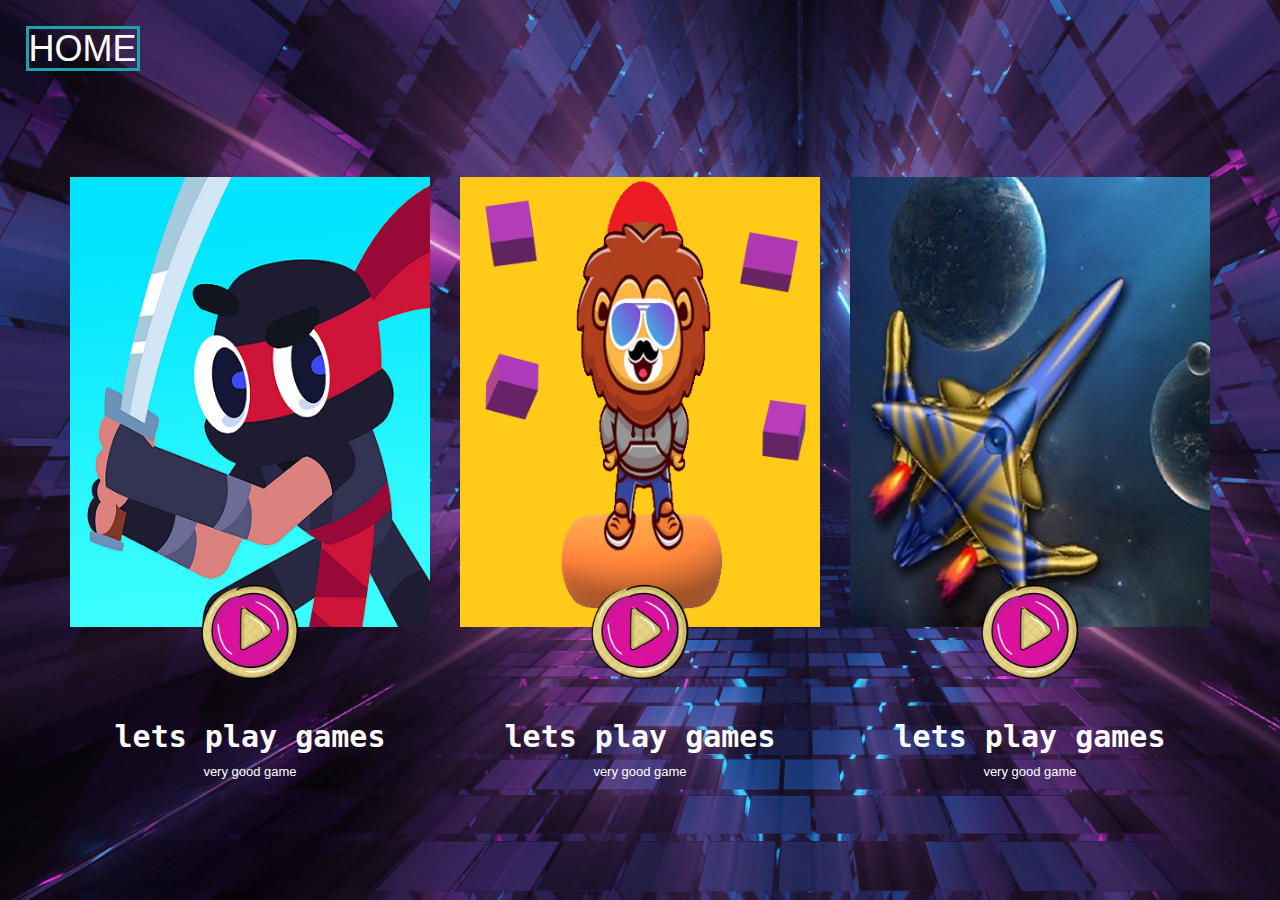
<file: index.html>
<!DOCTYPE html>
<html lang="en">
<head>
    <meta charset="UTF-8">
    <meta http-equiv="X-UA-Compatible" content="IE=edge">
    <meta name="viewport" content="width=device-width, initial-scale=1.0">
    <title>ELOIN GAMES</title>
    <link rel="stylesheet" href="https://maxcdn.bootstrapcdn.com/bootstrap/3.3.7/css/bootstrap.min.css">
    <style>
        *{
            margin: 0;
            padding: 0;

        }
        body{
            font-size: 15px;
            font-size: monospace;
            background-image: url('img edu/cover back.jpg');
            background-size: cover;
            height: 100vh;
            color: #fff;
        }
        img{
            max-width:100% ;

        }
.blog-entry .entry-hover .hover-cover,
.blog-entry:hover .entry-hover .hover-cover,
.blog-entry .hover-info,
i , input ,textarea, body,button,a{
   transition: ease-in-out 0.3s;
}

.blog{
    padding: 80px 0 20px;
    overflow: hidden;

}
h2,h3{
    font-family:monospace ;
}
.blog-entry{
margin-bottom: 200px;
position: relative;


}
.blog-entry .entry-hover{
    position: absolute;
    margin: 20px;
left: 0;
right: 0;
top: 0;
bottom: 0;
}
 .blog-entry .entry-hover .hover-cover{
     position: absolute;
     bottom: 50%;
     left: 0;
     right: 0;
     margin: 0 auto -75px;
     z-index:2;
     border-radius: 300px;
     filter: alpha(opacity=80);

 }
 .blog-entry:hover .entry-hover  .hover-cover{
     height: auto;
     width:auto ;
     border-radius: 0;
     top: 0;
     bottom: 0;
     left: 0;
     right: 0;
     margin: auto;
 }
 .blog-entry .hover-info{
      position:absolute;
      top: 100%;
      margin-top: -25px;
      left: 0;
      right: 0;
      text-align: center;
      z-index: 4;

 }
 .blog-entry:hover .hover-info{
     top: 0;
     margin-top: 25px;

 }
 .blog-entry .hover-info img{
     border-radius: 200px;
     width: 100px;
     height: 100px;
     margin: 0 auto 18px;

 }
h1{
  
    border: 3px solid rgb(29, 161, 170);
    display: inline-block;
    color: #fff;
    margin: 2%;
    
}
.jam{
    text-decoration: none;
}
h1:hover{
    border: 3px solid purple;
    color:orange;
}
h2{
    font-weight: bold;
}
.blog-entry:hover .hover-info img
{
    border: 0px solid white !important;
    transition: all 0.5s ease-in-out;

}
.blog-entry:hover .hover-info:hover img{
    transform: scale(1.3) rotate(360deg);
}

.blog-entry .hover-info p{
    font-size: 13px;
    font-size: italic;

}
.blog-entry .hover-info h2 a{
color: white;
text-decoration: none;

}
.blog-entry .hover-info .hover-text,
.blog-entry .hover-info .hover-author{
    display: none;
    margin-bottom: 20px;
}

.blog-entry:hover .hover-info .hover-text,
.blog-entry:hover .hover-info .hover-author{
    display: block;
}
.designation {
    color: white;
}
.designation.active, .real{
    background-color: rgb(146, 32, 223);
}
    </style>
</head>
<body>
    <a class="jam" href="https://eloin.in/"><h1> HOME </h1> </a> 
    <div class="blog">
        <div class="container">
            <div class="row">
                <div class="col-md-4">
                    <div class="blog-entry">
                        <div class="entry-cover">
                            <a href="games\index.html" target="_blank">
                                <img src="img edu\unnamed.png" alt="">

                            </a>
                        </div>
                        <div class="entry-hover">
                            <div class="hover-cover real"></div>
                            <div class="hover-info">
                                <a href="games\index.html" target="_blank">  <img src="img edu\play-button1997625-1690232 (1).png" alt=""></a>
                                <p class="hover-author">smash cube</p>
                                <h2>lets play games</h2>
                                <p class="designation">very good game</p>
                                <p class="hover-text">Lorem ipsum dolor sit amet consectetur, adipisicing elit. Cupiditate, voluptates!

                                </p>
                            </div>
                
                        </div>
                    </div>
                </div>
                <div class="col-md-4">
                    <div class="blog-entry">
                        <div class="entry-cover">
                            <a href="game2\index.html" target="_blank">
                                <img src="img edu\Untitled.png" alt="">

                            </a>
                        </div>
                        <div class="entry-hover">
                            <div class="hover-cover real"></div>
                            <div class="hover-info">
                                <a href="game2\index.html" target="_blank">   <img src="img edu\play-button1997625-1690232 (1).png" alt=""></a>
                                <p class="hover-author ">smash cube</p>
                                <h2>lets play games</h2>
                                <p class="designation ">very good game</p>
                                <p class="hover-text ">Lorem ipsum dolor sit amet consectetur, adipisicing elit. Cupiditate, voluptates!

                                </p>
                            </div>
                
                        </div>
                    </div>
                </div>
                
                <div class="col-md-4">
                    <div class="blog-entry">
                        <div class="entry-cover">
                            <a href="game 1\indx.html" target="_blank">
                                <img src="img edu\game space.jpg" alt="">

                            </a>
                        </div>
                        <div class="entry-hover">
                            <div class="hover-cover real"></div>
                            <div class="hover-info">
                                <a href="game 1\indx.html" target="_blank">   <img src="img edu\play-button1997625-1690232 (1).png" alt=""></a>
                                <p class="hover-author">smash cube</p>
                                <h2>lets play games</h2>
                                <p class="designation">very good game</p>
                                <p class="hover-text">Lorem ipsum dolor sit amet consectetur, adipisicing elit. Cupiditate, voluptates!

                                </p>
                            </div>
                
                        </div>
                    </div>
                </div>




                

            </div>
        </div>
    </div>
</body>
</html>
</file>
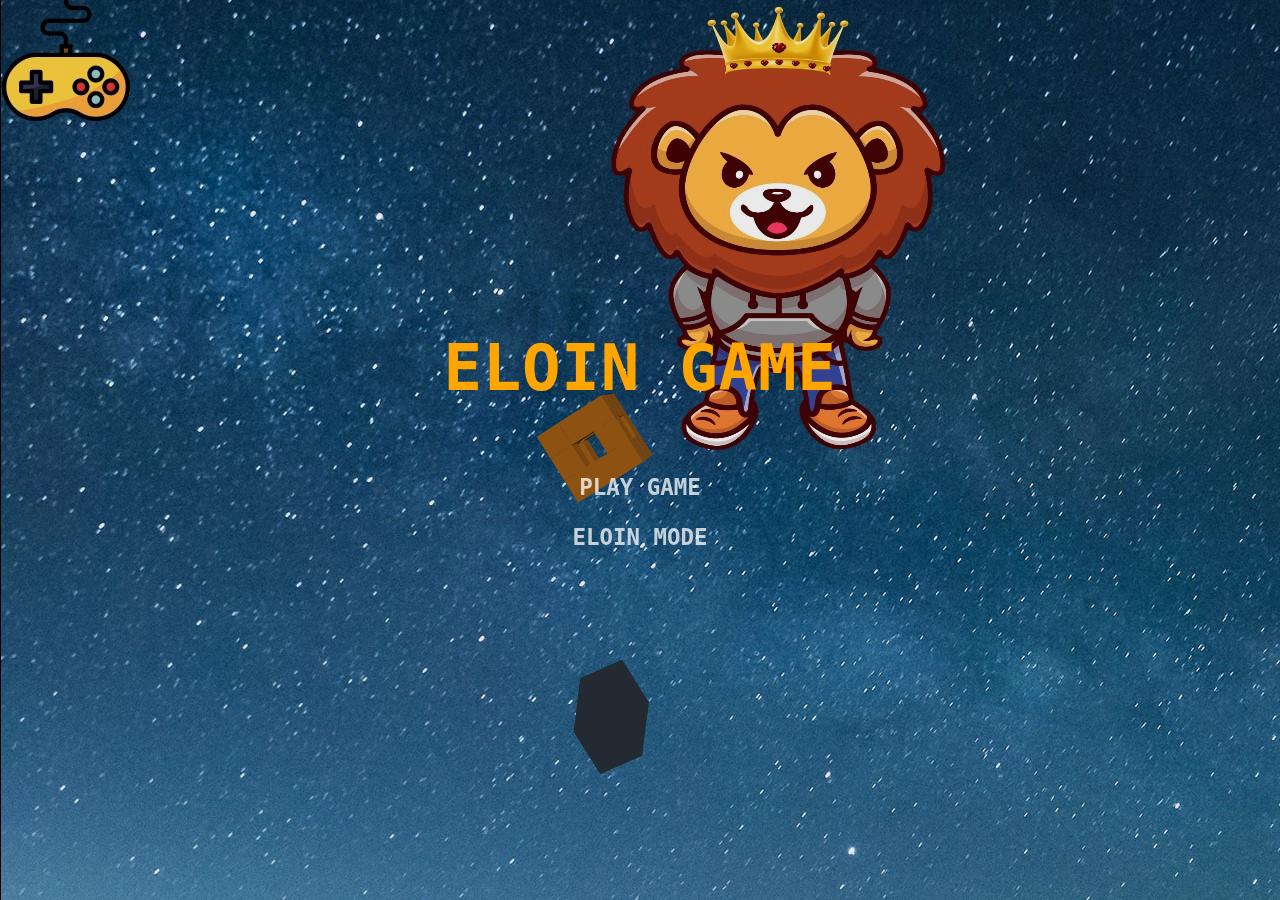
<file: games/index.html>
<!DOCTYPE html>
<html lang="en">
<head>
    <meta charset="UTF-8">
    <meta http-equiv="X-UA-Compatible" content="IE=edge">
    <meta name="viewport" content="width=device-width, initial-scale=1.0">
    <link rel="stylesheet" href="style.css">
    
    <title>Document</title>
</head>
<body>
    <!-- Game canvas -->
<canvas id="c"></canvas>

<!-- Gameplay HUD -->
<div class="hud">
	<div class="hud__score">
		<div class="score-lbl"></div>
		<div class="cube-count-lbl"></div>
	</div>
	<div class="pause-btn"><div></div></div>
	<div class="slowmo">
		<div class="slowmo__bar"></div>
	</div>
</div>

<!-- Menu System -->
<div class="menus">
	<div class="menu menu--main">
		<h1>ELOIN GAME</h1>
		<button type="button" class="play-normal-btn">PLAY GAME</button>
		<button type="button" class="play-casual-btn">ELOIN MODE</button>
		
	</div>
	<div class="menu menu--pause">
		<h1>Paused</h1>
		<button type="button" class="resume-btn">RESUME GAME</button>
		<button type="button" class="menu-btn--pause">MAIN MENU</button>
	</div>
	<div class="menu menu--score">
		<h1>Game Over</h1>
		<h2>Your Score:</h2>
		<div class="final-score-lbl"></div>
		<div class="high-score-lbl"></div>
		<button type="button" class="play-again-btn">PLAY AGAIN</button>
		<button type="button" class="menu-btn--score">MAIN MENU</button>
	</div>
</div>
<script src="java.js"></script>
</body>
</html>
</file>
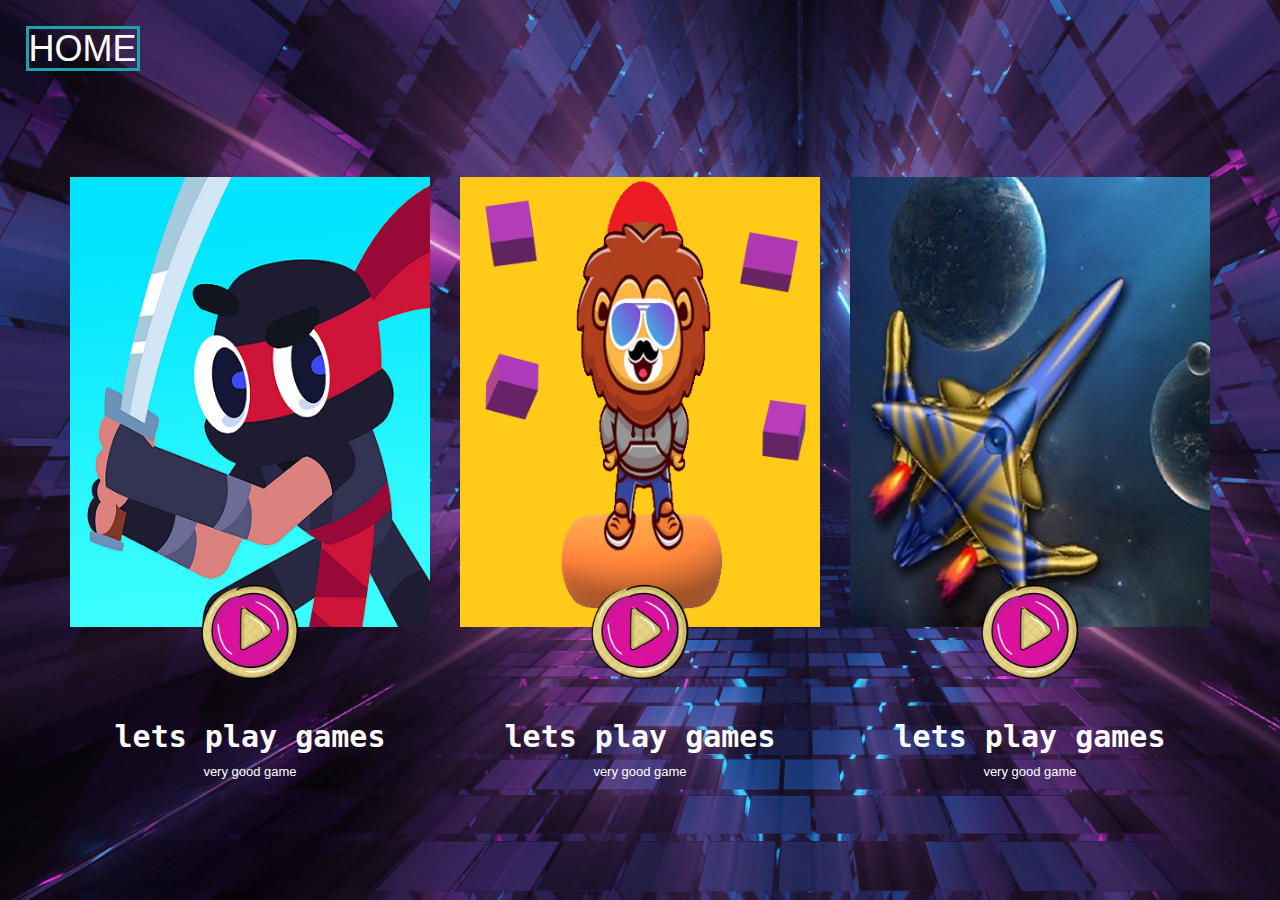
<file: skeleton.html>
<!DOCTYPE html>
<html lang="en">
<head>
    <meta charset="UTF-8">
    <meta http-equiv="X-UA-Compatible" content="IE=edge">
    <meta name="viewport" content="width=device-width, initial-scale=1.0">
    <title>ELOIN GAMES</title>
    <link rel="stylesheet" href="https://maxcdn.bootstrapcdn.com/bootstrap/3.3.7/css/bootstrap.min.css">
    <style>
        *{
            margin: 0;
            padding: 0;

        }
        body{
            font-size: 15px;
            font-size: monospace;
            background-image: url('img edu/cover back.jpg');
            background-size: cover;
            height: 100vh;
            color: #fff;
        }
        img{
            max-width:100% ;

        }
.blog-entry .entry-hover .hover-cover,
.blog-entry:hover .entry-hover .hover-cover,
.blog-entry .hover-info,
i , input ,textarea, body,button,a{
   transition: ease-in-out 0.3s;
}

.blog{
    padding: 80px 0 20px;
    overflow: hidden;

}
h2,h3{
    font-family:monospace ;
}
.blog-entry{
margin-bottom: 200px;
position: relative;


}
.blog-entry .entry-hover{
    position: absolute;
    margin: 20px;
left: 0;
right: 0;
top: 0;
bottom: 0;
}
 .blog-entry .entry-hover .hover-cover{
     position: absolute;
     bottom: 50%;
     left: 0;
     right: 0;
     margin: 0 auto -75px;
     z-index:2;
     border-radius: 300px;
     filter: alpha(opacity=80);

 }
 .blog-entry:hover .entry-hover  .hover-cover{
     height: auto;
     width:auto ;
     border-radius: 0;
     top: 0;
     bottom: 0;
     left: 0;
     right: 0;
     margin: auto;
 }
 .blog-entry .hover-info{
      position:absolute;
      top: 100%;
      margin-top: -25px;
      left: 0;
      right: 0;
      text-align: center;
      z-index: 4;

 }
 .blog-entry:hover .hover-info{
     top: 0;
     margin-top: 25px;

 }
 .blog-entry .hover-info img{
     border-radius: 200px;
     width: 100px;
     height: 100px;
     margin: 0 auto 18px;

 }
h1{
  
    border: 3px solid rgb(29, 161, 170);
    display: inline-block;
    color: #fff;
    margin: 2%;
    
}
.jam{
    text-decoration: none;
}
h1:hover{
    border: 3px solid purple;
    color:orange;
}
h2{
    font-weight: bold;
}
.blog-entry:hover .hover-info img
{
    border: 0px solid white !important;
    transition: all 0.5s ease-in-out;

}
.blog-entry:hover .hover-info:hover img{
    transform: scale(1.3) rotate(360deg);
}

.blog-entry .hover-info p{
    font-size: 13px;
    font-size: italic;

}
.blog-entry .hover-info h2 a{
color: white;
text-decoration: none;

}
.blog-entry .hover-info .hover-text,
.blog-entry .hover-info .hover-author{
    display: none;
    margin-bottom: 20px;
}

.blog-entry:hover .hover-info .hover-text,
.blog-entry:hover .hover-info .hover-author{
    display: block;
}
.designation {
    color: white;
}
.designation.active, .real{
    background-color: rgb(146, 32, 223);
}
    </style>
</head>
<body>
    <a class="jam" href="#"><h1> HOME </h1> </a> 
    <div class="blog">
        <div class="container">
            <div class="row">
                <div class="col-md-4">
                    <div class="blog-entry">
                        <div class="entry-cover">
                            <a href="games\index.html" target="_blank">
                                <img src="img edu\unnamed.png" alt="">

                            </a>
                        </div>
                        <div class="entry-hover">
                            <div class="hover-cover real"></div>
                            <div class="hover-info">
                                <a href="games\index.html" target="_blank">  <img src="img edu\play-button1997625-1690232 (1).png" alt=""></a>
                                <p class="hover-author">smash cube</p>
                                <h2>lets play games</h2>
                                <p class="designation">very good game</p>
                                <p class="hover-text">Lorem ipsum dolor sit amet consectetur, adipisicing elit. Cupiditate, voluptates!

                                </p>
                            </div>
                
                        </div>
                    </div>
                </div>
                <div class="col-md-4">
                    <div class="blog-entry">
                        <div class="entry-cover">
                            <a href="game2\index.html" target="_blank">
                                <img src="img edu\Untitled.png" alt="">

                            </a>
                        </div>
                        <div class="entry-hover">
                            <div class="hover-cover real"></div>
                            <div class="hover-info">
                                <a href="game2\index.html" target="_blank">   <img src="img edu\play-button1997625-1690232 (1).png" alt=""></a>
                                <p class="hover-author ">smash cube</p>
                                <h2>lets play games</h2>
                                <p class="designation ">very good game</p>
                                <p class="hover-text ">Lorem ipsum dolor sit amet consectetur, adipisicing elit. Cupiditate, voluptates!

                                </p>
                            </div>
                
                        </div>
                    </div>
                </div>
                
                <div class="col-md-4">
                    <div class="blog-entry">
                        <div class="entry-cover">
                            <a href="game 1\indx.html" target="_blank">
                                <img src="img edu\game space.jpg" alt="">

                            </a>
                        </div>
                        <div class="entry-hover">
                            <div class="hover-cover real"></div>
                            <div class="hover-info">
                                <a href="game 1\indx.html" target="_blank">   <img src="img edu\play-button1997625-1690232 (1).png" alt=""></a>
                                <p class="hover-author">smash cube</p>
                                <h2>lets play games</h2>
                                <p class="designation">very good game</p>
                                <p class="hover-text">Lorem ipsum dolor sit amet consectetur, adipisicing elit. Cupiditate, voluptates!

                                </p>
                            </div>
                
                        </div>
                    </div>
                </div>




                

            </div>
        </div>
    </div>
</body>
</html>
</file>
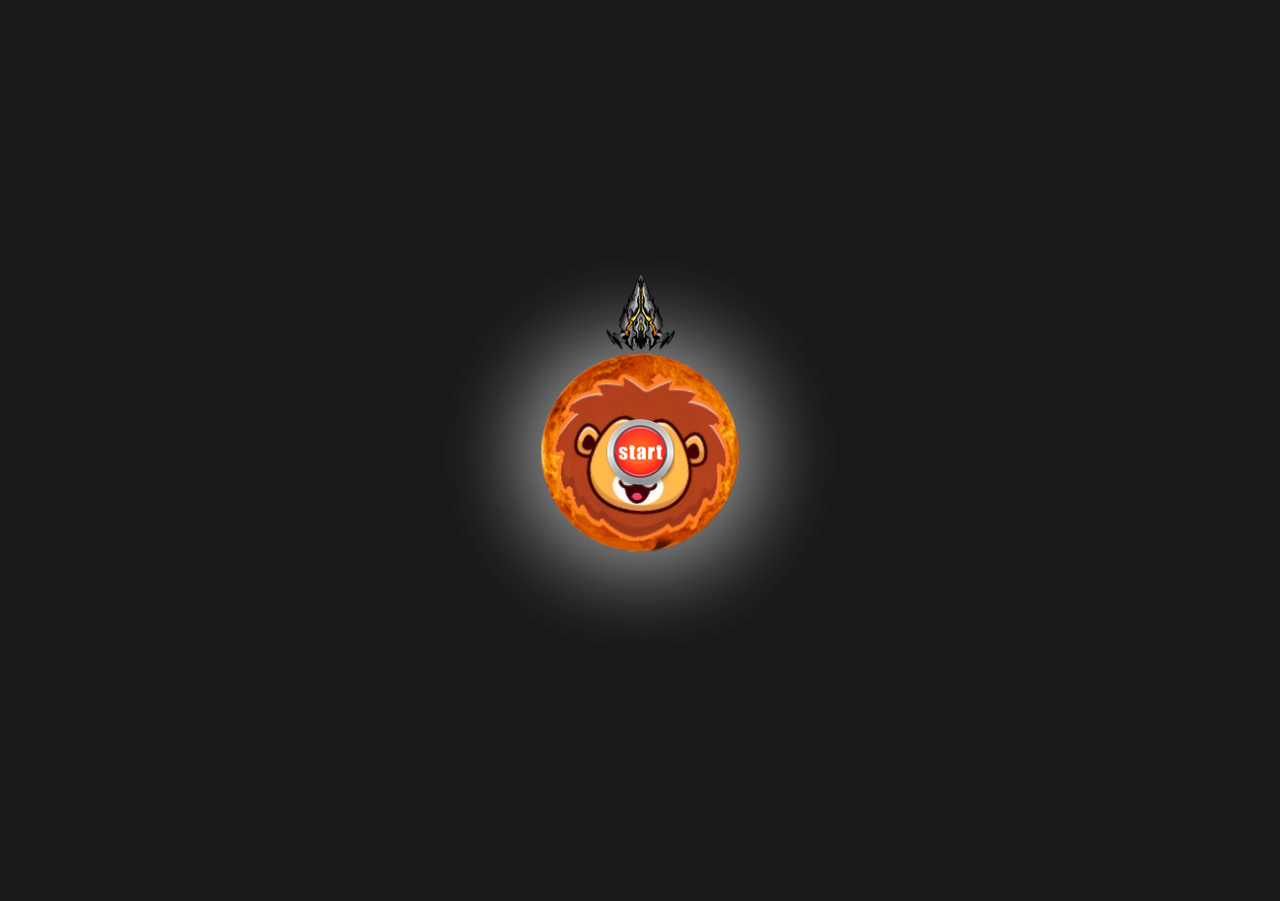
<file: game 1/indx.html>
<!DOCTYPE html>
<html lang="en">
<head>
    <meta charset="UTF-8">
    <meta http-equiv="X-UA-Compatible" content="IE=edge">
    <meta name="viewport" content="width=device-width, initial-scale=1.0">
    <link rel="stylesheet" href="style.css">
    <title>Document</title>
</head>
<body>
    
    
    <canvas id="canvas"> </canvas>
    <!-- <a href="https://codepen.io/Loopez10/full/dMaVdQ" class="full-screen" target="_blank"></a> -->
<script src="java.js"></script>
</body>
</html>
</file>
<file: games/style.css>
body {
	margin: 0;
	background-color: #000;
	background-image: url('img gam/bgff.jpg' ) ;
	
	/* radial-gradient(ellipse at top, #335476 0.0%, #31506e 11.1%, #304b67 22.2%, #2f4760 33.3%, #2d4359 44.4%, #2c3f51 55.6%, #2a3a4a 66.7%, #293643 77.8%, #28323d 88.9%, #262e36 100.0%); */
	height: 100vh;
	
	overflow: hidden;

	font-family: monospace;
	font-weight: bold;
	letter-spacing: 0.06em;
	color: rgba(255, 255, 255, 0.75);
	/*  */
}

#c {
	display: block;
	touch-action: none;
	transform: translateZ(0);
}


/*/////////////////////
//        HUD        //
/////////////////////*/


.hud__score,
.pause-btn {
	position: fixed;
	font-size: calc(14px + 2vw + 1vh);
}

.hud__score {
	top: 0.65em;
	left: 0.65em;
	pointer-events: none;
	user-select: none;
}

.cube-count-lbl {
	font-size: 0.46em;
}

.pause-btn {
	position: fixed;
	top: 0;
	right: 0;
	padding: 0.8em 0.65em;
}

.pause-btn > div {
	position: relative;
	width: 0.8em;
	height: 0.8em;
	opacity: 0.75;
}

.pause-btn > div::before,
.pause-btn > div::after {
	content: '';
	display: block;
	width: 34%;
	height: 100%;
	position: absolute;
	background-color: orange;
}

.pause-btn > div::after {
	right: 0;
}

.slowmo {
	position: fixed;
	bottom: 0;
	width: 100%;
	pointer-events: none;
	opacity: 0;
	transition: opacity 0.4s;
	will-change: opacity;
}

.slowmo::before {
	content: 'SLOW-MO';
	display: block;
	font-size: calc(8px + 1vw + 0.5vh);
	margin-left: 0.5em;
	margin-bottom: 8px;
}

.slowmo::after {
	content: '';
	display: block;
	position: fixed;
	bottom: 0;
	width: 100%;
	height: 1.5vh;
	background-color: rgba(0, 0, 0, 0.25);
	z-index: -1;
}

.slowmo__bar {
	height: 1.5vh;
	background-color: orangered;
	transform-origin: 0 0;
}



/*/////////////////////
//       MENUS       //
/////////////////////*/

.menus::before {
	content: '';
	pointer-events: none;
	position: fixed;
	top: 0;
	right: 0;
	bottom: 0;
	left: 0;
	background-color: #000;
	opacity: 0;
	transition: opacity 0.2s;
	transition-timing-function: ease-in;
}

.menus.has-active::before {
	opacity: 0.08;
	transition-duration: 0.4s;
	transition-timing-function: ease-out;
}

.menus.interactive-mode::before {
	opacity: 0.02;
}



/* Menu containers */
.menu {
	pointer-events: none;
	position: fixed;
	top: 0;
	right: 0;
	bottom: 0;
	left: 0;
	display: flex;
	flex-direction: column;
	justify-content: center;
	align-items: center;
	user-select: none;
	text-align: center;
	color: #FFA500;
	opacity: 0;
	visibility: hidden;
	transform: translateY(30px);
	transition-property: opacity, visibility, transform;
	transition-duration: 0.2s;
	transition-timing-function: ease-in;
}

.menu.active {
	opacity: 1;
	visibility: visible;
	transform: translateY(0);
	transition-duration: 0.4s;
	transition-timing-function: ease-out;
}

.menus.interactive-mode .menu.active {
	opacity: 0.6;
}

.menus:not(.interactive-mode) .menu.active > * {
	pointer-events: auto;
}


/* Common menu elements */

h1 {
	font-size: 4rem;
	line-height: 0.95;
	text-align: center;
	font-weight: bold;
	margin: 0 0.65em 1em;
}

h2 {
	font-size: 1.2rem;
	line-height: 1;
	text-align: center;
	font-weight: bold;
	margin: -1em 0.65em 1em;
}

.final-score-lbl {
	font-size: 5rem;
	margin: -0.2em 0 0;
}

.high-score-lbl {
	font-size: 1.2rem;
	margin: 0 0 2.5em;
}

button {
	display: block;
	position: relative;
	width: 200px;
	padding: 12px 20px;
	background: transparent;
	border: none;
	outline: none;
	user-select: none;
	font-family: monospace;
	font-weight: bold;
	font-size: 1.4rem;
	color: #fff;
	opacity: 0.75;
	transition: opacity 0.3s;
}

button::before {
	content: '';
	position: absolute;
	top: 0;
	right: 0;
	bottom: 0;
	left: 0;
	background-color: rgba(255, 255, 255, 0.15);
	transform: scale(0, 0);
	opacity: 0;
	transition: opacity 0.3s, transform 0.3s;
}

/* No `:focus` styles because this is a mouse/touch game! */
button:active {
	opacity: 1;
}

button:active::before {
	transform: scale(1, 1);
	opacity: 1;
}

.credits {
	position: fixed;
	width: 100%;
	left: 0;
	bottom: 20px;
}

a {
	color: white;
}

/* Only enable hover state on large screens */
@media (min-width: 1025px) {
	button:hover {
		opacity: 1;
	}

	button:hover::before {
		transform: scale(1, 1);
		opacity: 1;
	}
}
</file>
<file: game 1/style.css>
html {
    overflow: hidden;
    height: 100%;
    background: #191919;
    width: 100%;
}

#canvas {
    background: url('https://res.cloudinary.com/dc4stsmlc/image/upload/v1570612478/Codepen/space_sanxvu.jpg') no-repeat;
    width: 100%;
    height: 100%;
    background-size: cover;
}

#canvas.playing {
    cursor: url('https://res.cloudinary.com/dc4stsmlc/image/upload/v1570612589/Codepen/aim_red_j9cyuq.png') 17.5 17.5,auto !important;
}

.full-screen {
    position: fixed;
    width: 35px;
    height: 35px;
    background: url(https://res.cloudinary.com/dc4stsmlc/image/upload/v1570612477/Codepen/full-screen_szgnei.png) no-repeat;
    z-index: 10;
    display: block;
    right: 10px;
    bottom: 10px;
}
</file>
